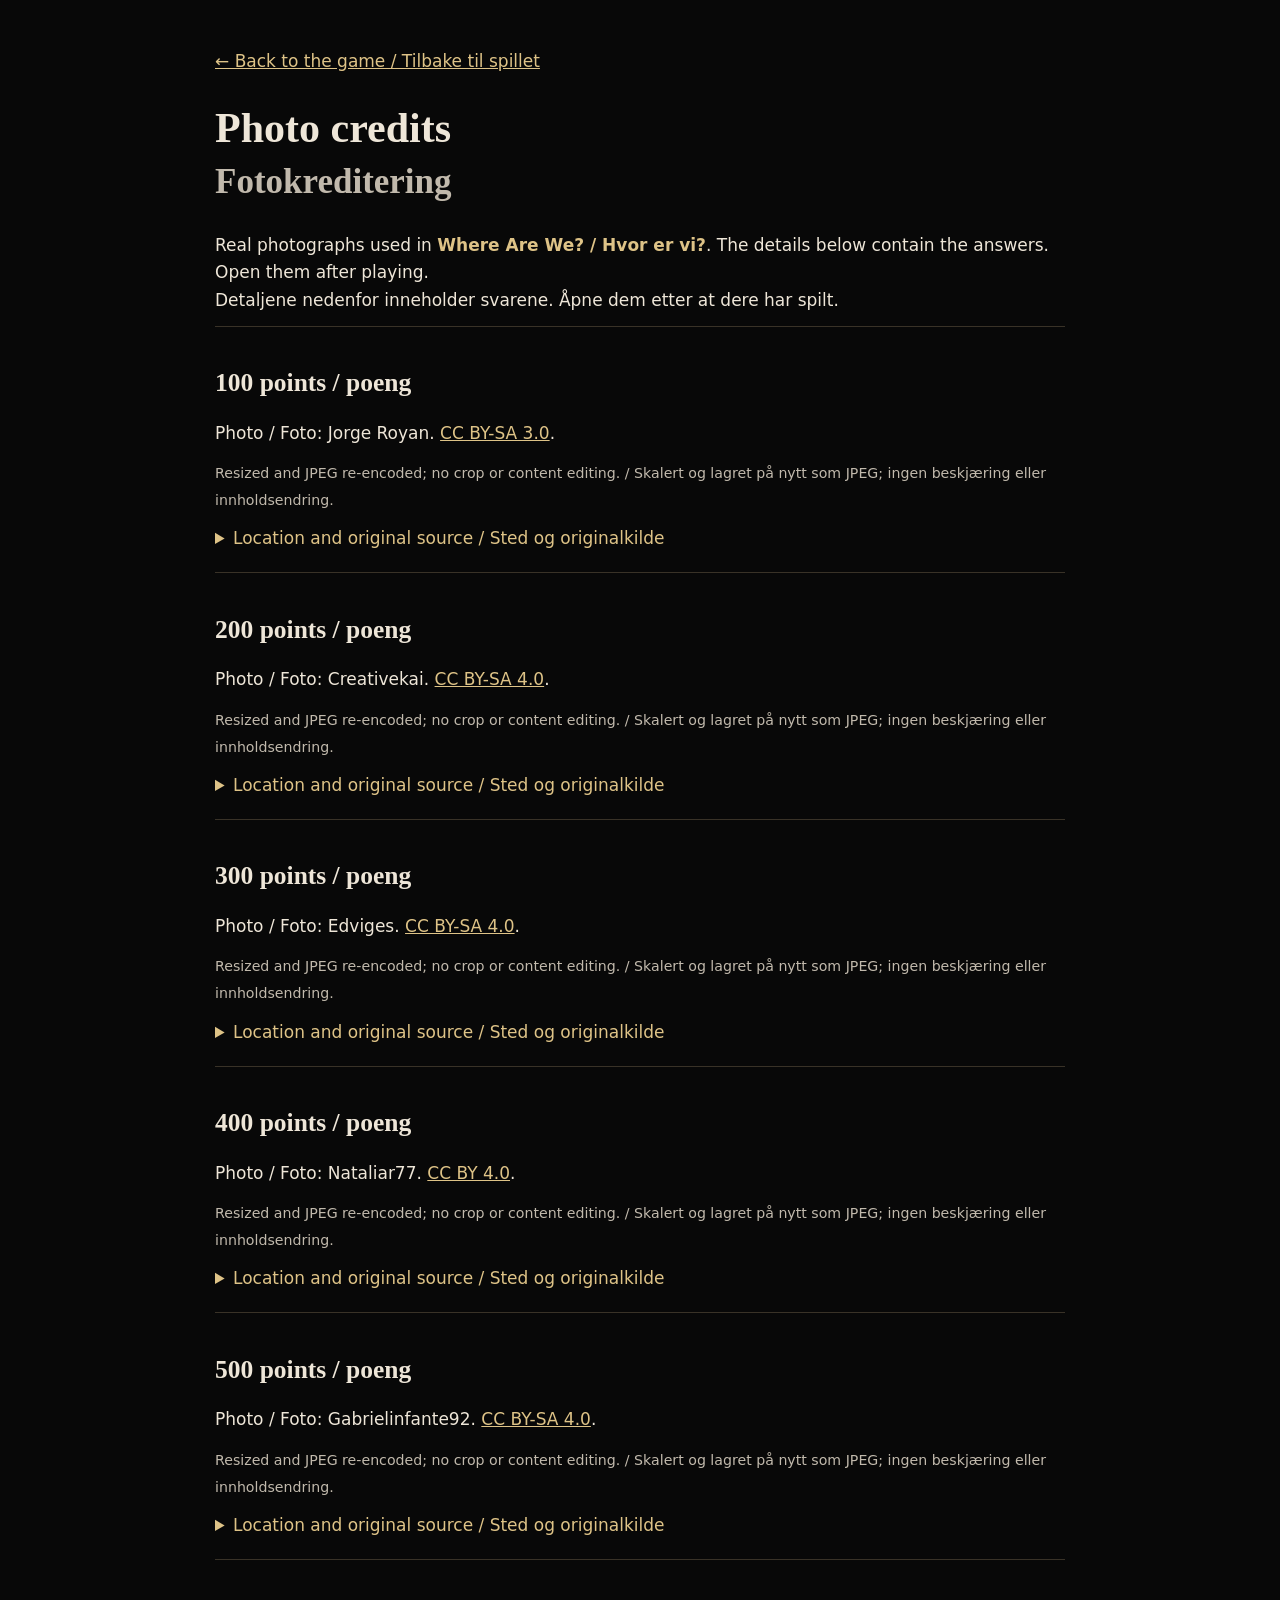
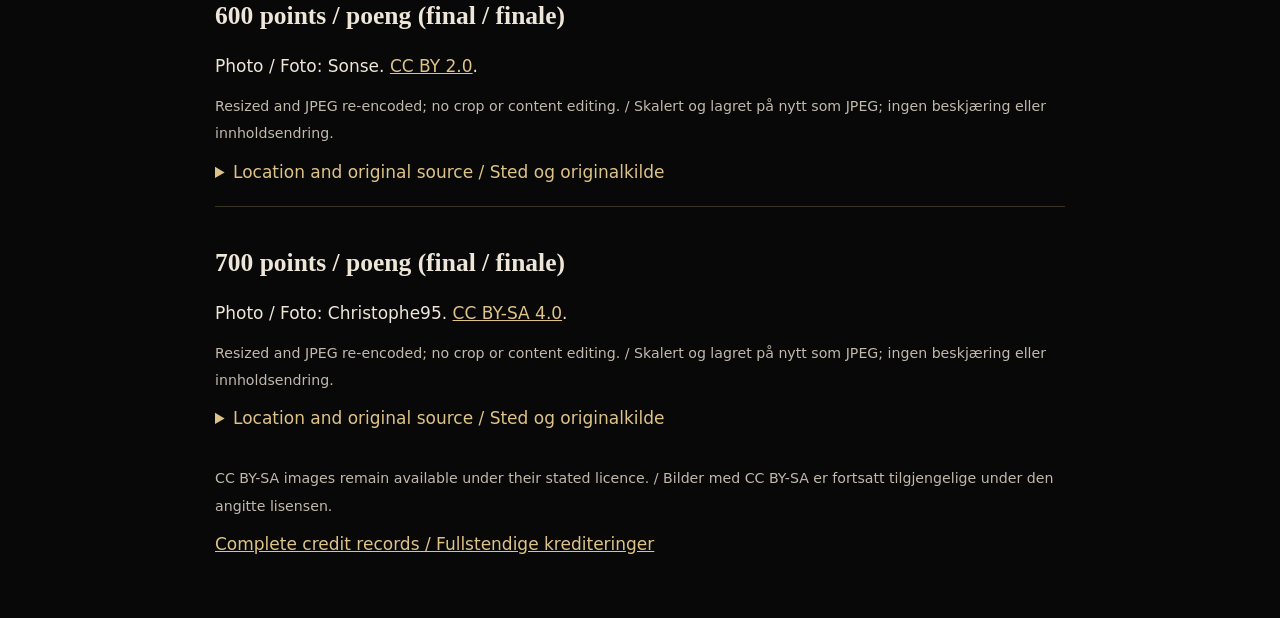
<file: game/location-credits.html>
<!doctype html>
<html lang="en"><head><meta charset="utf-8"><meta name="viewport" content="width=device-width, initial-scale=1"><meta name="robots" content="noindex,nofollow"><title>Where Are We? · Photo credits</title><link rel="icon" href="../favicon.svg"><style>body{margin:0;background:#080808;color:#eee6d8;font:17px/1.6 system-ui,sans-serif}main{max-width:850px;margin:0 auto;padding:48px 24px}a{color:#dec387}h1,h2{font-family:Georgia,serif;line-height:1.2}h1{font-size:42px}section{padding:20px 0;border-top:1px solid #393227}small{color:#c1b9ac}p{margin:12px 0}summary{cursor:pointer;color:#dec387}strong{color:#dec387}</style></head><body><main><a href="./">← Back to the game / Tilbake til spillet</a><h1>Photo credits<br><small>Fotokreditering</small></h1><p>Real photographs used in <strong>Where Are We? / Hvor er vi?</strong>. The details below contain the answers. Open them after playing.<br>Detaljene nedenfor inneholder svarene. Åpne dem etter at dere har spilt.</p>
<section id="geo-100"><h2>100 points / poeng</h2><p>Photo / Foto: Jorge Royan. <a href="https://creativecommons.org/licenses/by-sa/3.0">CC BY-SA 3.0</a>.</p><p><small>Resized and JPEG re-encoded; no crop or content editing. / Skalert og lagret på nytt som JPEG; ingen beskjæring eller innholdsendring.</small></p><details><summary>Location and original source / Sted og originalkilde</summary><p>Venice, Italy / Italia.</p><p><a href="https://commons.wikimedia.org/wiki/File:Venice_-_Street_scene_-_4585.jpg">Venice - Street scene - 4585.jpg — Wikimedia Commons</a><br><a href="https://upload.wikimedia.org/wikipedia/commons/6/6a/Venice_-_Street_scene_-_4585.jpg">Original photograph / Originalfoto</a></p></details></section>
<section id="geo-200"><h2>200 points / poeng</h2><p>Photo / Foto: Creativekai. <a href="https://creativecommons.org/licenses/by-sa/4.0">CC BY-SA 4.0</a>.</p><p><small>Resized and JPEG re-encoded; no crop or content editing. / Skalert og lagret på nytt som JPEG; ingen beskjæring eller innholdsendring.</small></p><details><summary>Location and original source / Sted og originalkilde</summary><p>Kyoto, Japan.</p><p><a href="https://commons.wikimedia.org/wiki/File:Kyoto_street.jpg">Kyoto street.jpg — Wikimedia Commons</a><br><a href="https://upload.wikimedia.org/wikipedia/commons/3/37/Kyoto_street.jpg">Original photograph / Originalfoto</a></p></details></section>
<section id="geo-300"><h2>300 points / poeng</h2><p>Photo / Foto: Edviges. <a href="https://creativecommons.org/licenses/by-sa/4.0">CC BY-SA 4.0</a>.</p><p><small>Resized and JPEG re-encoded; no crop or content editing. / Skalert og lagret på nytt som JPEG; ingen beskjæring eller innholdsendring.</small></p><details><summary>Location and original source / Sted og originalkilde</summary><p>Marrakech medina, Morocco / Marokko.</p><p><a href="https://commons.wikimedia.org/wiki/File:Marrakech_street.jpg">Marrakech street.jpg — Wikimedia Commons</a><br><a href="https://upload.wikimedia.org/wikipedia/commons/d/d9/Marrakech_street.jpg">Original photograph / Originalfoto</a></p></details></section>
<section id="geo-400"><h2>400 points / poeng</h2><p>Photo / Foto: Nataliar77. <a href="https://creativecommons.org/licenses/by/4.0">CC BY 4.0</a>.</p><p><small>Resized and JPEG re-encoded; no crop or content editing. / Skalert og lagret på nytt som JPEG; ingen beskjæring eller innholdsendring.</small></p><details><summary>Location and original source / Sted og originalkilde</summary><p>Southern Ring Road, near Jökulsá á Sólheimasandi and Pétursey, Iceland / Island.</p><p><a href="https://commons.wikimedia.org/wiki/File:Iceland_landscape_road_view_2.jpg">Iceland landscape road view 2.jpg — Wikimedia Commons</a><br><a href="https://upload.wikimedia.org/wikipedia/commons/c/cf/Iceland_landscape_road_view_2.jpg">Original photograph / Originalfoto</a></p></details></section>
<section id="geo-500"><h2>500 points / poeng</h2><p>Photo / Foto: Gabrielinfante92. <a href="https://creativecommons.org/licenses/by-sa/4.0">CC BY-SA 4.0</a>.</p><p><small>Resized and JPEG re-encoded; no crop or content editing. / Skalert og lagret på nytt som JPEG; ingen beskjæring eller innholdsendring.</small></p><details><summary>Location and original source / Sted og originalkilde</summary><p>Valparaíso, Chile.</p><p><a href="https://commons.wikimedia.org/wiki/File:Colorful_Valparaiso_houses.jpg">Colorful Valparaiso houses.jpg — Wikimedia Commons</a><br><a href="https://upload.wikimedia.org/wikipedia/commons/7/7f/Colorful_Valparaiso_houses.jpg">Original photograph / Originalfoto</a></p></details></section>
<section id="geo-600"><h2>600 points / poeng (final / finale)</h2><p>Photo / Foto: Sonse. <a href="https://creativecommons.org/licenses/by/2.0">CC BY 2.0</a>.</p><p><small>Resized and JPEG re-encoded; no crop or content editing. / Skalert og lagret på nytt som JPEG; ingen beskjæring eller innholdsendring.</small></p><details><summary>Location and original source / Sted og originalkilde</summary><p>Alfama, Lisbon, Portugal.</p><p><a href="https://commons.wikimedia.org/wiki/File:Tram_Line_28_in_Alfama_(50662582522).jpg">Tram Line 28 in Alfama (50662582522).jpg — Wikimedia Commons</a><br><a href="https://upload.wikimedia.org/wikipedia/commons/c/ce/Tram_Line_28_in_Alfama_%2850662582522%29.jpg">Original photograph / Originalfoto</a></p></details></section>
<section id="geo-700"><h2>700 points / poeng (final / finale)</h2><p>Photo / Foto: Christophe95. <a href="https://creativecommons.org/licenses/by-sa/4.0">CC BY-SA 4.0</a>.</p><p><small>Resized and JPEG re-encoded; no crop or content editing. / Skalert og lagret på nytt som JPEG; ingen beskjæring eller innholdsendring.</small></p><details><summary>Location and original source / Sted og originalkilde</summary><p>Hoi An Old Town, Vietnam.</p><p><a href="https://commons.wikimedia.org/wiki/File:Lanterns_in_Hoi_An_1.jpg">Lanterns in Hoi An 1.jpg — Wikimedia Commons</a><br><a href="https://upload.wikimedia.org/wikipedia/commons/a/a8/Lanterns_in_Hoi_An_1.jpg">Original photograph / Originalfoto</a></p></details></section>
<p><small>CC BY-SA images remain available under their stated licence. / Bilder med CC BY-SA er fortsatt tilgjengelige under den angitte lisensen.</small></p><p><a href="assets/geo-location-credits.json">Complete credit records / Fullstendige krediteringer</a></p></main></body></html>
</file>
